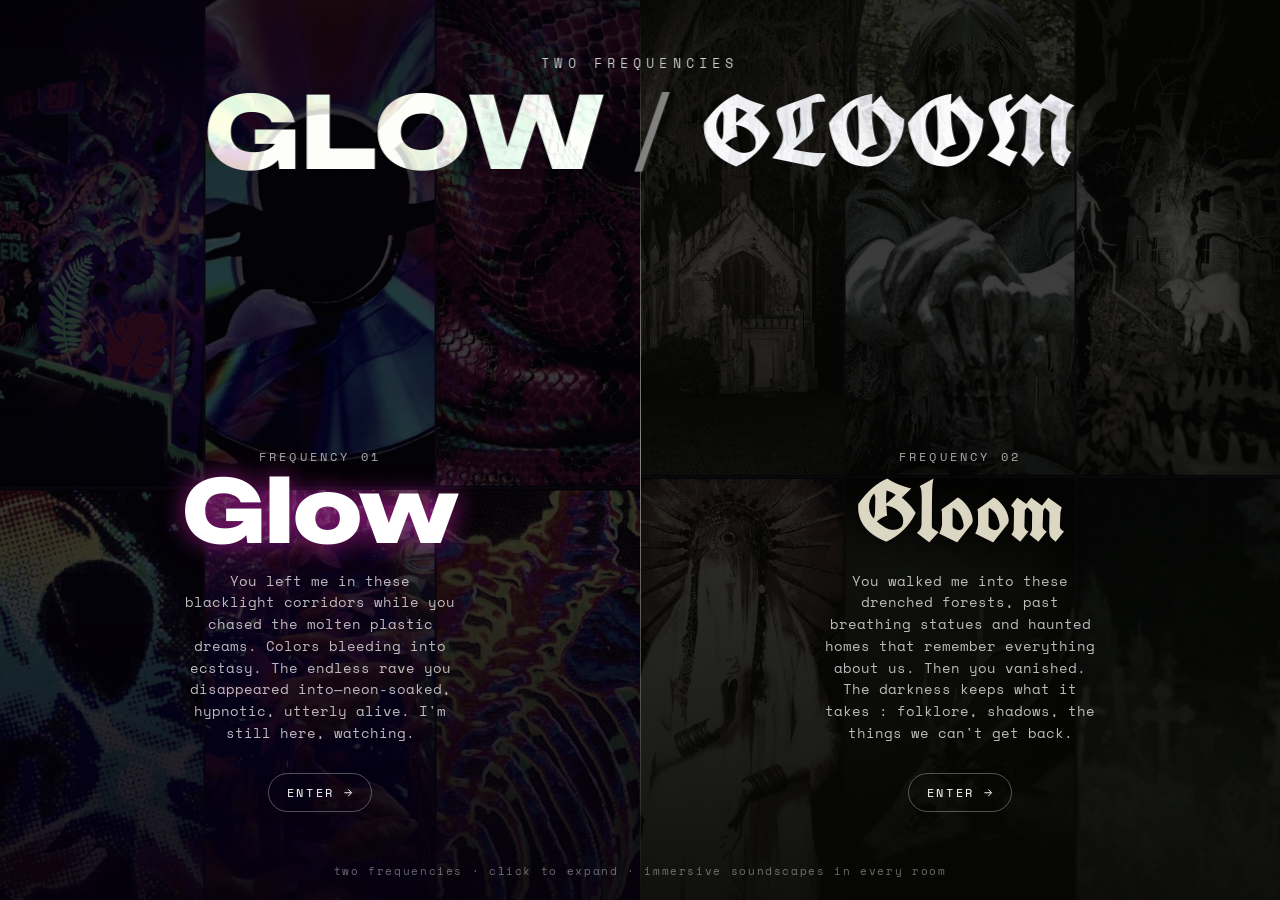
<file: glow-gloom-site/index.html>
<!DOCTYPE html>
<html lang="en">
<head>
<meta charset="UTF-8">
<meta name="viewport" content="width=device-width, initial-scale=1">
<title>Glow / Gloom — Immersive Frequencies</title>
<meta name="description" content="Two frequencies, two realities: dive into Glow's neon pulse and Gloom's dark forest. Immersive moodboards with curated soundscapes.">
<meta name="view-transition" content="same-origin">
<link rel="preconnect" href="https://fonts.googleapis.com">
<link rel="preconnect" href="https://fonts.gstatic.com" crossorigin>
<link href="https://fonts.googleapis.com/css2?family=Unbounded:wght@400;700;800&family=UnifrakturCook:wght@700&family=Space+Mono:wght@400;700&family=EB+Garamond:ital@0;1&display=swap" rel="stylesheet">
<link rel="stylesheet" href="css/style.css">
</head>
<body data-theme="neon">

<div id="transition-overlay" aria-hidden="true"></div>

<main class="landing">

  <div class="landing-title">
    <span class="mark">two frequencies</span>
    <h1><span class="half-neon">GLOW</span><span class="slash">/</span><span class="half-horror">GLOOM</span></h1>
  </div>

  <a href="neon.html" class="portal portal--neon" data-transition data-wipe="#07040f" aria-label="Enter the Glow frequency">
    <div class="portal-bg" aria-hidden="true">
      <img src="assets/neon/neon-01.jpg" alt="" loading="lazy">
      <img src="assets/neon/neon-04.jpg" alt="" loading="lazy">
      <img src="assets/neon/neon-08.jpg" alt="" loading="lazy">
      <img src="assets/neon/neon-06.jpg" alt="" loading="lazy">
      <img src="assets/neon/neon-11.jpg" alt="" loading="lazy">
      <img src="assets/neon/neon-13.jpg" alt="" loading="lazy">
    </div>
    <div class="portal-content">
      <span class="eyebrow">Frequency 01</span>
      <h2>Glow</h2>
      <p>You left me in these blacklight corridors while you chased the molten plastic dreams. Colors bleeding into ecstasy. The endless rave you disappeared into—neon-soaked, hypnotic, utterly alive. I'm still here, watching.</p>
      <span class="portal-cta">Enter
        <svg viewBox="0 0 24 24" fill="none" stroke="currentColor" stroke-width="2"><path d="M5 12h14M13 5l7 7-7 7"/></svg>
      </span>
    </div>
  </a>

  <a href="horror.html" class="portal portal--horror" data-transition data-wipe="#0a0c07" aria-label="Enter the Gloom frequency">
    <div class="portal-bg" aria-hidden="true">
      <img src="assets/horror/horror-02.jpg" alt="" loading="lazy">
      <img src="assets/horror/horror-04.jpg" alt="" loading="lazy">
      <img src="assets/horror/horror-06.jpg" alt="" loading="lazy">
      <img src="assets/horror/horror-10.jpg" alt="" loading="lazy">
      <img src="assets/horror/horror-13.jpg" alt="" loading="lazy">
      <img src="assets/horror/horror-09.jpg" alt="" loading="lazy">
    </div>
    <div class="portal-content">
      <span class="eyebrow">Frequency 02</span>
      <h2>Gloom</h2>
      <p>You walked me into these drenched forests, past breathing statues and haunted homes that remember everything about us. Then you vanished. The darkness keeps what it takes : folklore, shadows, the things we can't get back.</p>
      <span class="portal-cta">Enter
        <svg viewBox="0 0 24 24" fill="none" stroke="currentColor" stroke-width="2"><path d="M5 12h14M13 5l7 7-7 7"/></svg>
      </span>
    </div>
  </a>

  <div class="seam" aria-hidden="true"></div>

  <footer class="site-footer">two frequencies · click to expand · immersive soundscapes in every room</footer>
</main>

<script src="js/transitions.js"></script>
<script src="js/landing.js"></script>
</body>
</html>
</file>
<file: glow-gloom-site/css/style.css>
/* ==========================================================================
   GLOW / GLOOM — style.css
   1. TOKENS   2. RESET   3. TYPE   4. TRANSITIONS   5. LANDING
   ========================================================================== */

:root{
  --radius: 16px;
  --ease: cubic-bezier(.65,0,.35,1);
  --ease-out: cubic-bezier(.16,1,.3,1);
  --dur-fast: .25s;
  --dur-med: .6s;
  --dur-cover: .58s;           /* single source of truth for the page-wipe duration, read by JS too */
  --font-ui: 'Space Mono', monospace;
}

/* --- GLOW theme tokens --------------------------------------------------
   Toned down from a generic "AI neon" palette: one dominant signal color
   (magenta) instead of three competing ones fighting for attention. Cyan
   and lime survive only as small, rare accents (audio bars, one hover ring). */
[data-theme="neon"]{
  --bg: #0a0710;
  --bg-elev: #120d20;
  --fg: #f4eefc;
  --muted: #a698c9;
  --accent: #ff2bd6;
  --accent-2: #00e6d8;
  --accent-3: #c6ff2e;
  --accent-4: #ff9a1f;
  --font-display: 'Unbounded', sans-serif;
  --font-body: 'Space Mono', monospace;
  --grain-opacity: .045;
}

/* --- GLOOM theme tokens -------------------------------------------------- */
[data-theme="horror"]{
  --bg: #0a0c07;
  --bg-elev: #12140e;
  --fg: #dcd7c2;
  --muted: #8d876c;
  --accent: #5d6a45;
  --accent-2: #8f7a4f;
  --accent-3: #6e1620;
  --accent-4: #cfc9a9;
  --font-display: 'UnifrakturCook', serif;
  --font-body: 'EB Garamond', serif;
  --grain-opacity: .1;
}

/* -------------------------------------------------------------------- */
/* 2. RESET                                                              */
/* -------------------------------------------------------------------- */

*,*::before,*::after{ box-sizing: border-box; }
html{ color-scheme: dark; scroll-behavior: smooth; overflow-x: hidden; }
body{
  margin:0;
  min-height:100svh;
  background: var(--bg);
  color: var(--fg);
  font-family: var(--font-body);
  -webkit-font-smoothing: antialiased;
  overflow-x: hidden;
}
img{ max-width:100%; display:block; }
a{ color: inherit; text-decoration:none; }
button{ font-family: inherit; cursor:pointer; background:none; }
::selection{ background: var(--accent); color:#000; }

/* film-grain overlay, sits above everything, intensity per theme.
   GPU-only cost: a single cached raster, moved with `transform`, never
   repainted — safe to leave running everywhere. */
body::after{
  content:"";
  position: fixed; inset:0;
  pointer-events:none;
  z-index: 9990;
  opacity: var(--grain-opacity, .05);
  mix-blend-mode: overlay;
  will-change: transform;
  background-image: url("data:image/svg+xml,%3Csvg xmlns='http://www.w3.org/2000/svg' width='140' height='140'%3E%3Cfilter id='n'%3E%3CfeTurbulence type='fractalNoise' baseFrequency='0.9' numOctaves='2' stitchTiles='stitch'/%3E%3C/filter%3E%3Crect width='100%25' height='100%25' filter='url(%23n)'/%3E%3C/svg%3E");
  animation: grain 1.4s steps(3) infinite;
}
@keyframes grain{
  0%{ transform:translate3d(0,0,0); }
  33%{ transform:translate3d(-1%,1%,0); }
  66%{ transform:translate3d(1%,-1%,0); }
  100%{ transform:translate3d(0,0,0); }
}

@media (prefers-reduced-motion: reduce){
  html{ scroll-behavior:auto; }
  body::after{ animation:none; }
  *{ animation-duration:.001ms !important; animation-iteration-count:1 !important; transition-duration:.001ms !important; }
}

/* -------------------------------------------------------------------- */
/* 3. TYPE                                                               */
/* -------------------------------------------------------------------- */

.eyebrow{
  font-family: var(--font-ui);
  font-size: .72rem;
  letter-spacing: .28em;
  text-transform: uppercase;
  color: var(--muted);
}

h1,h2,h3{ font-family: var(--font-display); line-height:1.02; margin:0; }

/* -------------------------------------------------------------------- */
/* 4. TRANSITIONS — the wipe between pages                              */
/* -------------------------------------------------------------------- */
/* Uses the destination page's own dark background tone rather than a
   saturated accent — this is the fix for the "pink flash" bug: the old
   version wiped in full-brightness magenta on every neon-bound click,
   which reads as a flash rather than a considered cut. A near-black wipe
   feels cinematic and never clashes with either theme. Timing is driven
   entirely by `--dur-cover`, and the JS listens for the real
   `transitionend` event instead of guessing a setTimeout — so navigation
   can never happen mid-animation (that mismatch was the second half of
   the "it just flashes" bug). */

#transition-overlay{
  position: fixed; inset:0;
  z-index: 99999;
  pointer-events:none;
  background: var(--twipe, var(--bg));
  clip-path: circle(0% at var(--tx,50%) var(--ty,50%));
  opacity: 0;
}
#transition-overlay.run{
  opacity: 1;
  transition: clip-path var(--dur-cover) var(--ease), opacity var(--dur-fast) linear;
  clip-path: circle(150% at var(--tx,50%) var(--ty,50%));
}
#transition-overlay.reveal{
  opacity: 0;
  transition: clip-path var(--dur-cover) var(--ease-out), opacity var(--dur-cover) linear;
  clip-path: circle(0% at var(--tx,50%) var(--ty,50%));
}

body.page-enter{ animation: page-enter var(--dur-med) var(--ease-out) both; }
@keyframes page-enter{
  from{ opacity:0; transform: scale(1.01); }
  to{ opacity:1; transform: scale(1); }
}

@supports (view-transition-name: none){
  ::view-transition-old(root){ animation-duration: .3s; }
  ::view-transition-new(root){ animation-duration: .4s; }
}

/* -------------------------------------------------------------------- */
/* 5. LANDING PAGE (index.html)                                         */
/* -------------------------------------------------------------------- */

.landing{
  position:relative;
  min-height:100svh;
  display:flex;
  isolation:isolate;
}

.landing-title{
  position:absolute;
  top:6vh; left:50%;
  transform: translateX(-50%);
  z-index: 20;
  text-align:center;
  pointer-events:none;
  mix-blend-mode: difference;
}
.landing-title .mark{
  font-family: var(--font-ui);
  font-size: clamp(.65rem, 1.2vw, .8rem);
  letter-spacing:.4em;
  text-transform:uppercase;
  color:#fff;
  opacity:.85;
  display:block;
  margin-bottom:.6em;
}
.landing-title h1{
  font-size: clamp(2.4rem, 8vw, 6.2rem);
  color:#fff;
  display:flex;
  gap: .28em;
}
.landing-title h1 .half-neon{ font-family:'Unbounded',sans-serif; font-weight:800; }
.landing-title h1 .half-horror{ font-family:'UnifrakturCook',serif; font-weight:700; }
.landing-title .slash{ opacity:.5; font-family:'Unbounded',sans-serif; font-weight:300; }

.portal{
  position: relative;
  flex: 1;
  min-height: 100svh;
  overflow: hidden;
  display:flex;
  align-items:flex-end;
  justify-content:center;
  cursor: pointer;
  transition: flex var(--dur-med) var(--ease);
  background: var(--bg);
}
.landing:has(.portal:hover) .portal:not(:hover){ flex: .78; }
.landing:has(.portal:hover) .portal:hover{ flex: 1.22; }

.portal-bg{
  position:absolute; inset:0;
  display:grid;
  grid-template-columns: repeat(3, 1fr);
  gap:2px;
  filter: grayscale(.6) brightness(.4) contrast(1.05);
  transition: filter var(--dur-med) var(--ease), transform 1.2s var(--ease-out);
  transform: scale(1.08);
}
.portal:hover .portal-bg{ filter: grayscale(.15) brightness(.58) contrast(1.08); transform: scale(1.14); }
.portal-bg img{ width:100%; height:100%; object-fit:cover; opacity:.9; }

.portal::before{
  content:"";
  position:absolute; inset:0;
  background: linear-gradient(180deg, rgba(0,0,0,.55) 0%, rgba(0,0,0,.25) 40%, rgba(0,0,0,.75) 100%);
  z-index:1;
  transition: background var(--dur-med) var(--ease);
}
.portal--neon.portal::before{ background: linear-gradient(180deg, rgba(4,0,12,.55) 0%, rgba(4,0,12,.2) 40%, rgba(4,0,12,.82) 100%); }
.portal--horror.portal::before{ background: linear-gradient(180deg, rgba(6,7,3,.6) 0%, rgba(6,7,3,.3) 40%, rgba(6,7,3,.88) 100%); }

/* single restrained wash on hover instead of a two-color neon screen-blend */
.portal--neon:hover::after{
  content:"";
  position:absolute; inset:0; z-index:1;
  background: rgba(255,43,214,.09);
  mix-blend-mode: screen;
}
.portal--horror:hover::after{
  content:"";
  position:absolute; inset:0; z-index:1;
  box-shadow: inset 0 0 220px 60px rgba(0,0,0,.9);
}

.portal-content{
  position:relative; z-index:2;
  padding: 4rem 2.2rem 5.5rem;
  text-align:center;
  color:#fff;
  width:100%;
}
.portal-content .eyebrow{ color:rgba(255,255,255,.65); margin-bottom:.5rem; }
.portal-content h2{
  font-size: clamp(2.6rem, 7vw, 5.4rem);
  letter-spacing: -0.01em;
}
.portal--neon .portal-content h2{
  font-family:'Unbounded',sans-serif; font-weight:800;
  color:#fff;
  text-shadow: 0 0 26px rgba(255,43,214,.55);
}
.portal--horror .portal-content h2{
  font-family:'UnifrakturCook',serif; font-weight:700;
  color:#dcd7c2;
  text-shadow: 0 2px 24px rgba(0,0,0,.9);
}
.portal-content p{
  max-width: 30ch; margin: 1rem auto 0;
  font-family: var(--font-ui);
  font-size: .85rem;
  line-height:1.6;
  color: rgba(255,255,255,.72);
}
.portal-cta{
  display:inline-flex; align-items:center; gap:.6em;
  margin-top: 1.8rem;
  font-family: var(--font-ui);
  font-size: .72rem;
  letter-spacing:.22em;
  text-transform:uppercase;
  padding: .85em 1.6em;
  border-radius: 999px;
  border: 1px solid rgba(255,255,255,.3);
  transition: border-color var(--dur-fast), transform var(--dur-fast), background var(--dur-fast);
}
.portal--neon .portal-cta:hover{ border-color:#00e6d8; background: rgba(0,230,216,.08); transform: translateY(-2px); }
.portal--horror .portal-cta:hover{ border-color:#6e1620; background: rgba(110,22,32,.25); transform: translateY(-2px); }
.portal-cta svg{ width:1em; height:1em; transition: transform var(--dur-fast); }
.portal:hover .portal-cta svg{ transform: translateX(4px); }

/* --------------------------------------------------------------------
   seam between the two portals — now a real element (`.seam`), driven
   by JS in real time so it always sits exactly on the live boundary
   between the two flex panels, including mid-hover-transition. The old
   version was a CSS pseudo-element pinned at a static left:50%, which
   drifted away from the real edge the instant one portal grew — that
   mismatch was the "bizarre" bug.
   -------------------------------------------------------------------- */
.seam{
  position:absolute; top:0; bottom:0; left:50%;
  width:1px; z-index:5;
  background: linear-gradient(180deg, transparent, rgba(255,255,255,.5), transparent);
  animation: seam-flicker 4.5s steps(2) infinite;
  pointer-events:none;
  will-change: left;
}
@keyframes seam-flicker{
  0%,86%,100%{ opacity:.35; }
  87%,90%{ opacity:.9; }
  93%{ opacity:.1; }
}

footer.site-footer{
  position:absolute; bottom: 1.3rem; left:0; right:0;
  z-index: 6;
  text-align:center;
  font-family: var(--font-ui);
  font-size:.68rem;
  letter-spacing:.15em;
  color: rgba(255,255,255,.4);
  pointer-events:none;
}

@media (max-width: 760px){
  .landing{ flex-direction:column; }
  .landing:has(.portal:hover) .portal:not(:hover){ flex:1; }
  .landing:has(.portal:hover) .portal:hover{ flex:1; }
  .portal{ min-height: 50svh; }
  .landing-title{ top:2.6vh; }
  .landing-title h1{ gap:.18em; }
  .portal-content{ padding-top: 7.5rem; }
  .seam{ display:none; } /* a vertical seam has no meaning once the portals stack */
}
</file>
